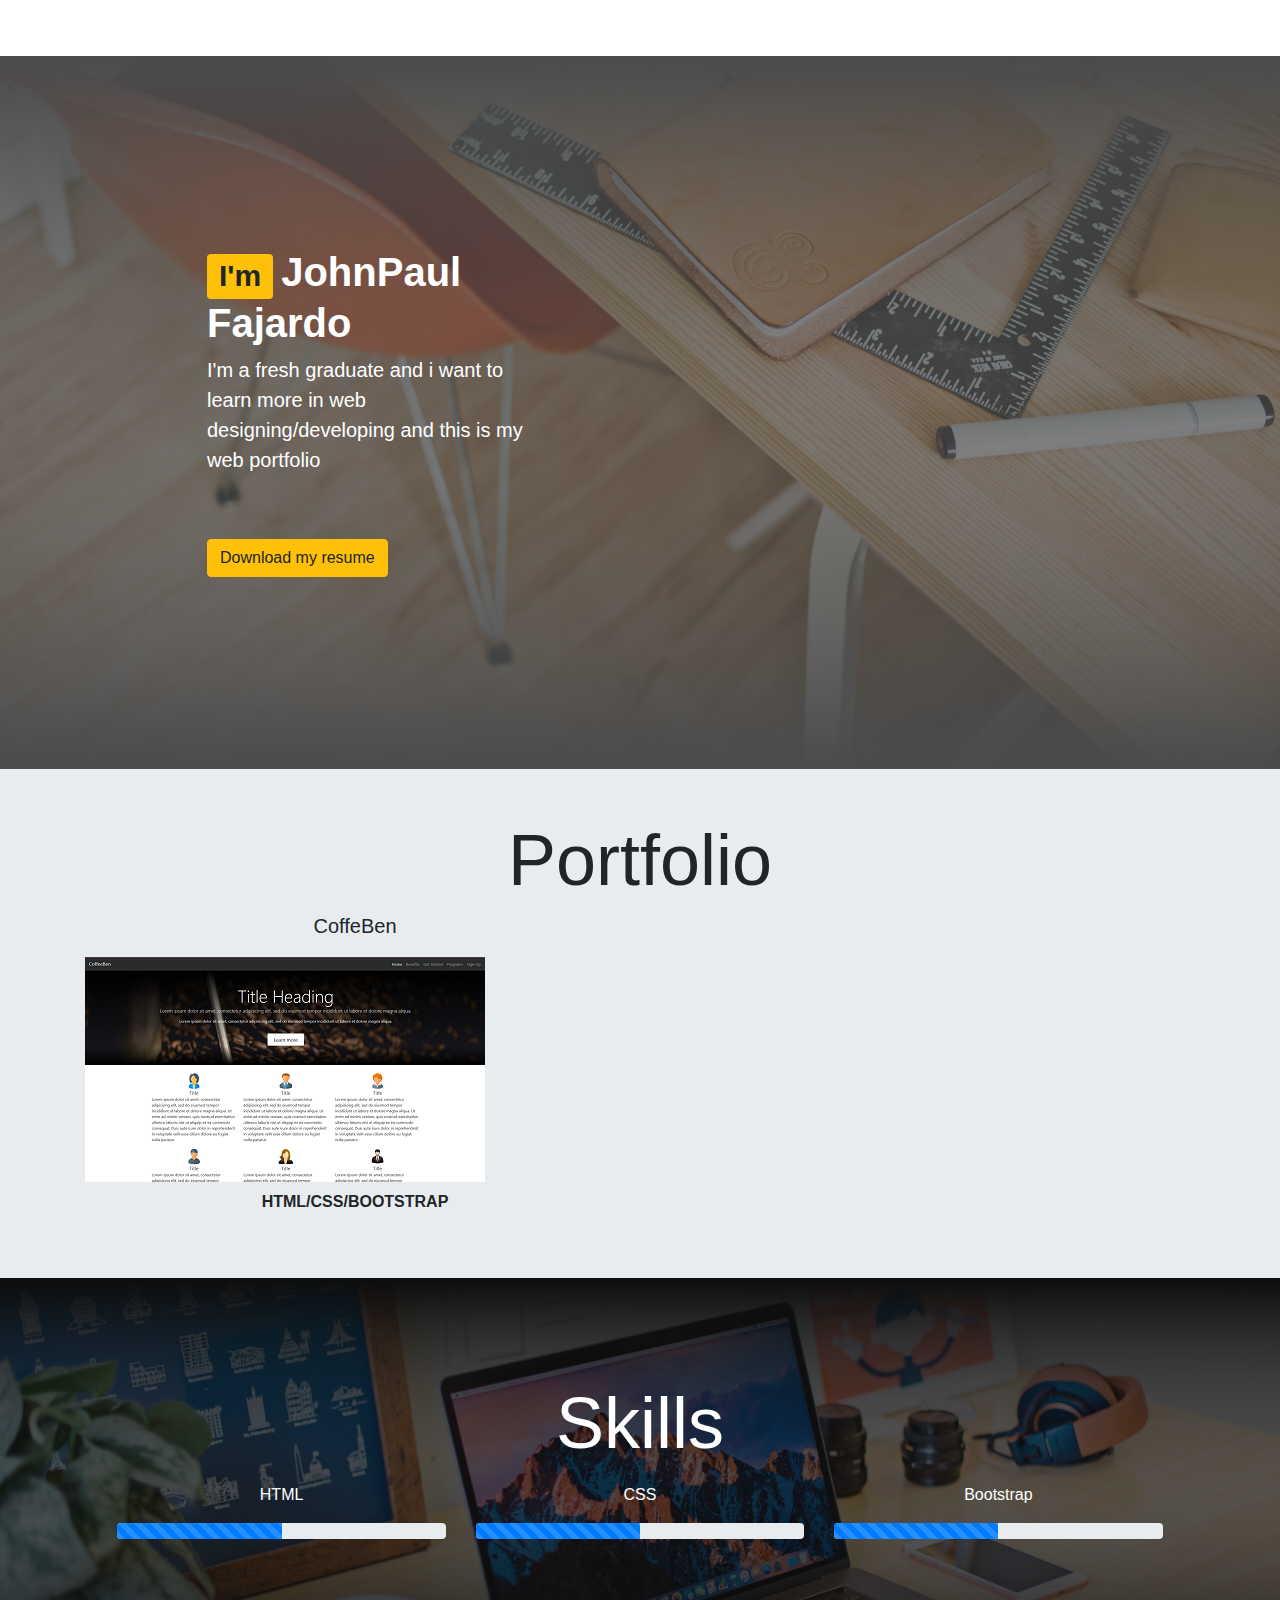
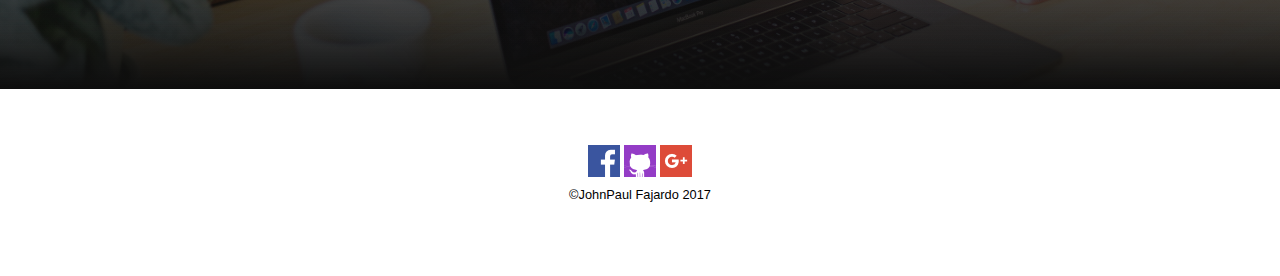
<file: index.html>
<!DOCTYPE html>
<html lang="en">
<head>
    <meta charset="utf-8">
    <meta name="viewport" content="width=device-width, initial-scale=1, shrink-to-fit=no">
    <title>Jp Resume</title>
    <!-- Bootstrap CSS -->
    <link rel="stylesheet" href="https://maxcdn.bootstrapcdn.com/bootstrap/4.0.0-alpha.6/css/bootstrap.min.css">
    <!-- Custom CSS -->
    <link rel="stylesheet" type="text/css" href="index.css">
</head>
<body>

    <nav class="navbar navbar-toggleable-md navbar-inverse bg-inverse"> <!-- /navigation -->
      <button class="navbar-toggler navbar-toggler-right" type="button" data-toggle="collapse" data-target="#navbarNav" aria-controls="navbarNav" aria-expanded="false" aria-label="Toggle navigation">
        <span class="navbar-toggler-icon"></span>
      </button>
      <div class="collapse navbar-collapse" id="navbarNav">
        <a class="navbar-brand mr-auto" href="#">Jp Resume / CV</a>
        <ul class="navbar-nav justify-content-end">
          <li class="nav-item active">
            <a class="nav-link " href="#portfolio">Portfolio <span class="sr-only">(current)</span></a>
          </li>
          <li class="nav-item">
            <a class="nav-link" href="#skills">Skills</a>
          </li>
          <li class="nav-item">
            <a class="nav-link" href="#">About</a>
          </li>
      </div>
    </nav> <!-- /navigation -->


    <div class="jumbotron jumbotron-1">
        <div class="container">
            <div class="row">
                <div class="col-lg-5">
                   <h1 class="display-5"><span class="badge badge-warning mr-2">I'm</span><strong>JohnPaul Fajardo</strong></h1>
                   <p class="lead">I'm a fresh graduate and i want to learn more in web designing/developing and this is my web portfolio</p>
                   <a href="Resume.docx" download="Resume" class="text-center m-auto"><button type="button" class="btn btn-warning mt-5">Download my resume</button></a>
                </div>
            </div>
        </div>
    </div>


<div class="portfolio" id="portfolio">
    <div class="jumbotron jumbotron-fluid p-5">
      <div class="container">
        <h1 class="display-3 text-center">Portfolio</h1>
        <div class="row">
            <div class="col-lg-6">
                <p class="lead text-center">CoffeBen</p>
                <a class="link text" href="https://practitioner28.github.io/JohnpaulFAjardo-CoffeeBen/" target="_blank"><img class="image-fluid" src="img/website.png"></a>
                <p class="text-center pt-2"><strong>HTML/CSS/BOOTSTRAP</strong></p>
            </div>
        </div>
      </div>
    </div>
</div>

<div class="skills" id="skills">
    <div class="container pb-5">
        <h1 class="display-3 text-center mb-3">Skills</h1>
        <div class="row">
            <div class="col-lg-4">
                <p class="text-center">HTML</p>
                <div class="progress">
                    <div class="progress-bar progress-bar-striped progress-bar-animated" role="progressbar" aria-valuenow="75" aria-valuemin="0" aria-valuemax="100" style="width: 50%"></div>
                </div>
            </div>
            <div class="col-lg-4">
                <p class="text-center">CSS</p>
                <div class="progress">
                    <div class="progress-bar progress-bar-striped progress-bar-animated" role="progressbar" aria-valuenow="75" aria-valuemin="0" aria-valuemax="100" style="width: 50%"></div>
                </div>
            </div>
            <div class="col-lg-4">
                <p class="text-center">Bootstrap</p>
                <div class="progress">
                    <div class="progress-bar progress-bar-striped progress-bar-animated" role="progressbar" aria-valuenow="75" aria-valuemin="0" aria-valuemax="100" style="width: 50%"></div>
                </div>
            </div>
        </div>
    </div>
</div>

<div class="container-fluid p-5 footer">
    <div class="text-center p-2">
        <img src="img/facebook.png">
        <img src="img/github-logo.png">
        <img src="img/google-plus.png">
        <p class="small mt-2">&copy;JohnPaul Fajardo 2017</p>
    </div>
</div>

    <script src="https://code.jquery.com/jquery-3.2.1.slim.min.js"></script>
    <script src="https://cdnjs.cloudflare.com/ajax/libs/popper.js/1.12.3/umd/popper.min.js"></script>
    <script src="https://maxcdn.bootstrapcdn.com/bootstrap/4.0.0-beta.2/js/bootstrap.min.js"></script>
</body>
</html>
</file>
<file: index.css>
/*UNIVERSAL STYLE*/
body{
    font-family: 'Open Sans', sans-serif;
}

/*FONTS*/
@import url('https://fonts.googleapis.com/css?family=Open+Sans');

/*JUMBOTRON*/
.jumbotron-1{
  background:
  linear-gradient(#4a4b4c, transparent 90%),
  linear-gradient(0deg, #4a4b4c, transparent 90%),
  url(img/bg.jpg) no-repeat center;
  background-size: cover;
  padding: 15%;
  border-radius: 0;
  margin-bottom: 0;
  color: #ffffff;
}

.myImage{
    height: 40%;
}

/*INFORMATION*/
.margin{
    margin-top: 5%;
}

.card-deck .image-resize{
    height: 100%;
}

#portfolio .jumbotron{
    margin-bottom: 0;
}

#skills{
    background:
    linear-gradient(#0d0d0d, transparent 90%),
    linear-gradient(0deg, #0d0d0d, transparent 90%),
    url(img/bg2.jpg) no-repeat center;
    background-size: cover;
    color: #ffffff;
    padding: 8%;
}

.footer p{
    color: #000000;
}

.letterColor{
    color: #f4cc49;
}



/*  Break Points/Media Queries  */
/*Extra small devices (portrait phones, less than 576px)*/
@media (max-width: 575px) {

     /*NAVIGATION*/
    .navbar-toggleable-md {
        margin: 0;
        padding: 0;
    }

    .navbar-toggler {
        margin-top: 5px;
    }

    .navbar-collapse .navbar-nav .nav-item{
        text-align: center;
    }

    .navbar-brand{
        margin: 7px;
    }

    .jumbotron-1{
        padding-bottom: 18%;

    }


    #portfolio{
        text-align: center;
    }

    .link{
        text-align: center;
        margin-top: 10px;
    }

    #skills .text-center{
        margin-top: 10px;
    }

}

/* Small devices (landscape phones, 576px and up)*/
@media (min-width: 576px) and (max-width: 767px) {
    /*NAVIGATION*/
    .navbar-toggleable-md {
        margin: 0;
        padding: 0;
    }

    .navbar-toggler {
        margin-top: 5px;
    }

    .navbar-collapse .navbar-nav .nav-item{
        text-align: center;
    }

    .navbar-brand{
        margin: 7px;
    }

    .jumbotron-1{
        padding-bottom: 20%;

    }


    #portfolio{
        text-align: center;
    }

    .link{
        text-align: center;
        margin-top: 10px;
    }

    #skills .text-center{
        margin-top: 10px;
    }

 }


 /*Medium devices (tablets, 768px and up)*/
@media (min-width: 768px) and (max-width: 991px) {

    /*NAVIGATION*/
    .navbar-toggleable-md {
        margin: 0;
        padding: 0;
    }

    .navbar-toggler {
        margin-top: 5px;
    }

    .navbar-collapse .navbar-nav .nav-item{
        text-align: center;
    }

    .navbar-brand{
        margin: 7px;
    }

        .jumbotron-1{
        padding-bottom: 20%;

    }


    #portfolio{
        text-align: center;
    }

    .link{
        text-align: center;
        margin-top: 10px;
    }

    #skills .text-center{
        margin-top: 10px;
    }

 }
</file>
